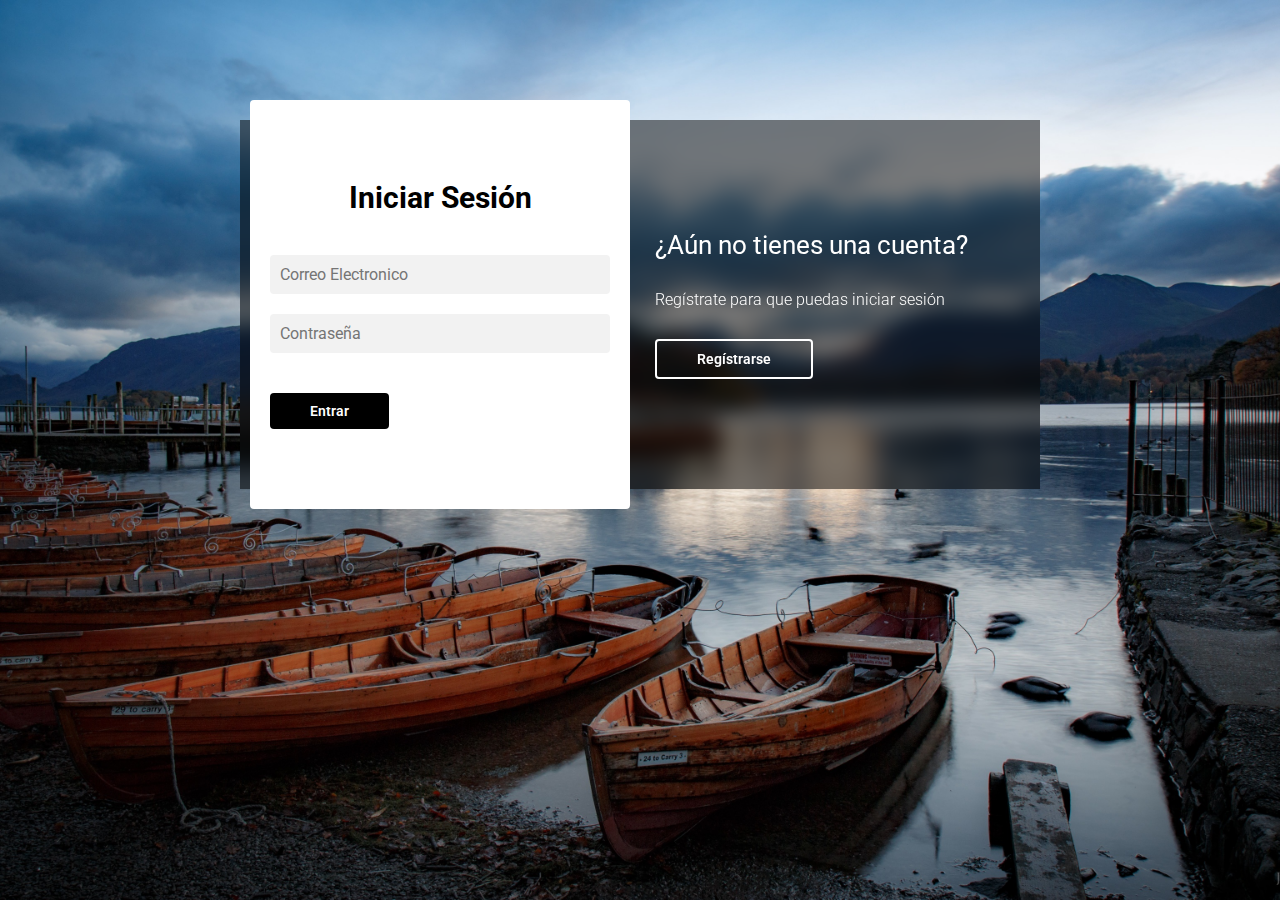
<file: expotecnica.html>
<!DOCTYPE html>
<html lang="en">
<head>
    <meta charset="UTF-8">
    <meta name="viewport" content="width=device-width, initial-scale=1.0">
    <title>Login KBK</title>
    <link href="https://fonts.googleapis.com/css2?family=Roboto:ital,wght@0,100;0,300;0,400;0,500;0,700;0,900;1,100;1,300;1,400;1,500;1,700;1,900&display=swap" rel="stylesheet">
    <link rel="shortcut icon" href="img/K (2).jpg" type="image/x-icon">
    <link rel="stylesheet" href="style2.css">
</head>
<body>

        <main>

            <div class="contenedor__todo">
                <div class="caja__trasera">
                    <div class="caja__trasera-login">
                        <h3>¿Ya tienes una cuenta?</h3>
                        <p>Inicia sesión para entrar en la página</p>
                        <button id="btn__iniciar-sesion">Iniciar Sesión</button>
                    </div>
                    <div class="caja__trasera-register">
                        <h3>¿Aún no tienes una cuenta?</h3>
                        <p>Regístrate para que puedas iniciar sesión</p>
                        <button id="btn__registrarse">Regístrarse</button>
                    </div>
                </div>

                <!--Formulario de Login y registro-->
                <div class="contenedor__login-register">
                    <!--Login-->
                    <form action="" class="formulario__login">
                        <h2>Iniciar Sesión</h2>
                        <input type="text" placeholder="Correo Electronico">
                        <input type="password" placeholder="Contraseña">
                        <button>Entrar</button>
                    </form>

                    <!--Register-->
                    <form action="" class="formulario__register">
                        <h2>Regístrarse</h2>
                        <input type="text" placeholder="Nombre completo">
                        <input type="text" placeholder="Correo Electronico">
                        <input type="text" placeholder="Usuario">
                        <input type="password" placeholder="Contraseña">
                        <button>Regístrarse</button>
                    </form>
                </div>
            </div>

        </main>

        <script src="/script.js"></script>
</body>
</html>
</file>
<file: style2.css>
*{
    margin: 0;
    padding: 0;
    box-sizing: border-box;
    text-decoration: none;
    font-family: 'Roboto', sans-serif;
}

body{
    background-image: url(/img/bg1.jpg);
    background-size: cover;
    background-repeat: no-repeat;
    background-position: center;
    background-attachment: fixed;
}

main{
    width: 100%;
    padding: 20px;
    margin: auto;
    margin-top: 100px;
}

.contenedor__todo{
    width: 100%;
    max-width: 800px;
    margin: auto;
    position: relative;
}

.caja__trasera{
    width: 100%;
    padding: 10px 20px;
    display: flex;
    justify-content: center;
    -webkit-backdrop-filter: blur(10px);
    backdrop-filter: blur(10px);
    background-color: rgba(0, 0, 0, 0.5);

}

.caja__trasera div{
    margin: 100px 40px;
    color: white;
    transition: all 500ms;
}


.caja__trasera div p,
.caja__trasera button{
    margin-top: 30px;
}

.caja__trasera div h3{
    font-weight: 400;
    font-size: 26px;
}

.caja__trasera div p{
    font-size: 16px;
    font-weight: 300;
}

.caja__trasera button{
    padding: 10px 40px;
    border: 2px solid #fff;
    font-size: 14px;
    background: transparent;
    font-weight: 600;
    cursor: pointer;
    color: white;
    outline: none;
    transition: all 300ms;
    border-radius: 4px;
}

.caja__trasera button:hover{
    background: #fff;
    color: #000000;
    border-radius: 4px;
}

/*Formularios*/

.contenedor__login-register{
    display: flex;
    align-items: center;
    width: 100%;
    max-width: 380px;
    position: relative;
    top: -185px;
    left: 10px;

    /*La transicion va despues del codigo JS*/
    transition: left 500ms cubic-bezier(0.175, 0.885, 0.320, 1.275);
}

.contenedor__login-register form{
    width: 100%;
    padding: 80px 20px;
    background: white;
    position: absolute;
    border-radius: 20px;
    border-radius: 4px;
}

.contenedor__login-register form h2{
    font-size: 30px;
    text-align: center;
    margin-bottom: 20px;
    color: #000000;
}

.contenedor__login-register form input{
    width: 100%;
    margin-top: 20px;
    padding: 10px;
    border: none;
    background: #F2F2F2;
    font-size: 16px;
    outline: none;
    border-radius: 4px;
}

.contenedor__login-register form button{
    padding: 10px 40px;
    margin-top: 40px;
    border: none;
    font-size: 14px;
    background: #000000;
    font-weight: 600;
    cursor: pointer;
    color: white;
    outline: none;
    border-radius: 4px;
}




.formulario__login{
    opacity: 1;
    display: block;
}
.formulario__register{
    display: none;
}



@media screen and (max-width: 850px){

    main{
        margin-top: 50px;
    }

    .caja__trasera{
        max-width: 350px;
        height: 300px;
        flex-direction: column;
        margin: auto;
    }

    .caja__trasera div{
        margin: 0px;
        position: absolute;
    }


    /*Formularios*/

    .contenedor__login-register{
        top: -10px;
        left: -5px;
        margin: auto;
    }

    .contenedor__login-register form{
        position: relative;
    }
}
</file>
